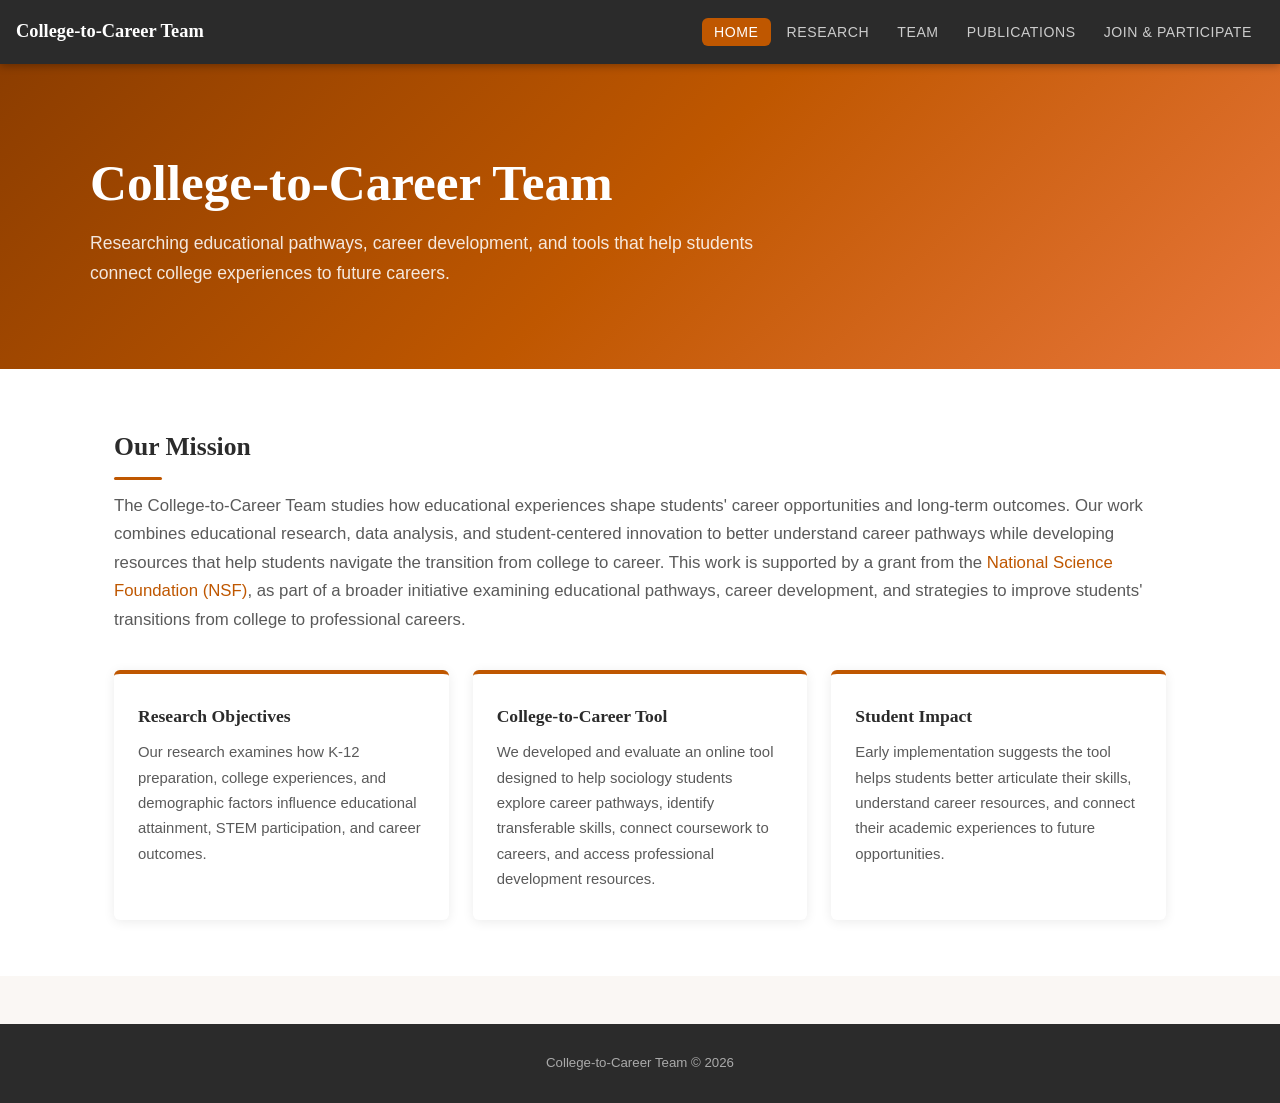
<file: index.html>
<!DOCTYPE html>
<html lang="en">
<head>
  <meta charset="UTF-8"/>
  <meta name="viewport" content="width=device-width, initial-scale=1.0"/>
  <title>Home — College-to-Career Team</title>
  <style>
:root {
  --orange: #BF5700;
  --orange-dark: #8C3D00;
  --orange-light: #E8763A;
  --charcoal: #2B2B2B;
  --mid-gray: #5A5A5A;
  --light-gray: #E8E4E0;
  --cream: #FAF7F4;
  --white: #FFFFFF;
  --font-display: 'Georgia', 'Times New Roman', serif;
  --font-body: 'Inter', 'Helvetica Neue', Arial, sans-serif;
  --max-width: 1100px;
  --radius: 6px;
  --shadow: 0 2px 12px rgba(0,0,0,0.08);
}
*, *::before, *::after { box-sizing: border-box; margin: 0; padding: 0; }
html { scroll-behavior: smooth; }
body { font-family: var(--font-body); color: var(--charcoal); background: var(--cream); line-height: 1.7; font-size: 16px; }
a { color: var(--orange); text-decoration: none; }
a:hover { text-decoration: underline; }

#site-header { background: var(--charcoal); position: sticky; top: 0; z-index: 100; box-shadow: 0 2px 8px rgba(0,0,0,0.3); }
.header-inner { max-width: 100%; margin: 0 auto; padding: 0 16px; display: flex; align-items: center; justify-content: space-between; height: 64px; }
.site-title { font-family: var(--font-display); font-size: 1.15rem; color: var(--white); font-weight: 700; white-space: nowrap; text-decoration: none; }
.site-title:hover { text-decoration: none; }
nav ul { list-style: none; display: flex; gap: 4px; }
nav a { color: #ccc; font-size: 0.88rem; font-weight: 500; letter-spacing: 0.04em; text-transform: uppercase; padding: 6px 12px; border-radius: var(--radius); }
nav a:hover, nav a.active { color: var(--white); background: var(--orange); text-decoration: none; }

.nav-toggle { display: none; background: none; border: none; cursor: pointer; flex-direction: column; gap: 5px; padding: 4px; }
.nav-toggle span { display: block; width: 24px; height: 2px; background: #ccc; border-radius: 2px; }

.section { max-width: var(--max-width); margin: 0 auto; padding: 56px 24px; }
.section-title { font-family: var(--font-display); font-size: 1.6rem; color: var(--charcoal); margin-bottom: 8px; }
.section-title::after { content: ''; display: block; width: 48px; height: 3px; background: var(--orange); margin-top: 8px; border-radius: 2px; }
.section-lead { color: var(--mid-gray); font-size: 1.05rem; max-width: 100%; margin-bottom: 36px; margin-top: 12px; }

.card-grid { display: grid; grid-template-columns: repeat(auto-fit, minmax(280px, 1fr)); gap: 24px; }
.card { background: var(--white); border-radius: var(--radius); padding: 28px 24px; box-shadow: var(--shadow); border-top: 4px solid var(--orange); }
.card h3 { font-family: var(--font-display); font-size: 1.1rem; margin-bottom: 8px; color: var(--charcoal); }
.card p { font-size: 0.93rem; color: var(--mid-gray); }

#site-footer { background: var(--charcoal); color: #aaa; text-align: center; padding: 28px 24px; font-size: 0.83rem; margin-top: 48px; }

@media (max-width: 768px) {
  .nav-toggle { display: flex; }
  nav { display: none; width: 100%; }
  nav.open { display: block; position: absolute; top: 64px; left: 0; right: 0; background: var(--charcoal); padding: 12px 16px; box-shadow: 0 4px 12px rgba(0,0,0,0.3); }
  nav ul { flex-direction: column; gap: 2px; }
  nav a { display: block; }
  .header-inner { flex-wrap: wrap; position: relative; }
}
</style>
</head>

<body>
  <header id="site-header"></header>

  <div style="background:linear-gradient(135deg,#8C3D00,#BF5700,#E8763A);padding:88px 24px 80px;">
    <div style="max-width:1100px;margin:0 auto;">
      <h1 style="font-family:Georgia,serif;font-size:clamp(2rem,5vw,3.2rem);color:#fff;line-height:1.2;max-width:760px;margin-bottom:16px;">
        College-to-Career Team
      </h1>
      <p style="font-size:1.1rem;color:rgba(255,255,255,0.87);max-width:700px;">
        Researching educational pathways, career development, and tools that help students connect college experiences to future careers.
      </p>
    </div>
  </div>

  <div style="background:#fff;">
    <div class="section">
      <h2 class="section-title">Our Mission</h2>

<p class="section-lead">
        The College-to-Career Team studies how educational experiences shape students' career opportunities and long-term outcomes. Our work combines educational research, data analysis, and student-centered innovation to better understand career pathways while developing resources that help students navigate the transition from college to career. This work is supported by a grant from the <a href="https://www.nsf.gov/awardsearch/show-award/?AWD_ID=2338923" target="_blank">National Science Foundation (NSF)</a>, as part of a broader initiative examining educational pathways, career development, and strategies to improve students' transitions from college to professional careers.
      </p>

      <div class="card-grid">
        <div class="card">
          <h3>Research Objectives</h3>
          <p>
            Our research examines how K-12 preparation, college experiences, and demographic factors influence educational attainment, STEM participation, and career outcomes.
          </p>
        </div>

        <div class="card">
          <h3>College-to-Career Tool</h3>
          <p>
            We developed and evaluate an online tool designed to help sociology students explore career pathways, identify transferable skills, connect coursework to careers, and access professional development resources.
          </p>
        </div>

        <div class="card">
          <h3>Student Impact</h3>
          <p>
            Early implementation suggests the tool helps students better articulate their skills, understand career resources, and connect their academic experiences to future opportunities.
          </p>
        </div>
      </div>


</div>
</div>
</div>
</div>

<footer id="site-footer"></footer>

  <script>
(function() {
  const pages = [
    { label: 'Home', href: 'index.html' },
    { label: 'Research', href: 'research.html' },
    { label: 'Team', href: 'team.html' },
    { label: 'Publications', href: 'publications.html' },
    { label: 'Join & Participate', href: 'join.html' }
  ];

  const current = location.pathname.split('/').pop() || 'index.html';

  const nav = pages.map(p => {
    const active = p.href === current || (current === '' && p.href === 'index.html') ? ' class="active"' : '';
    return `<li><a href="${p.href}"${active}>${p.label}</a></li>`;
  }).join('');

  document.getElementById('site-header').innerHTML = `
    <div class="header-inner">
      <a class="site-title" href="index.html">College-to-Career Team</a>
      <button class="nav-toggle" onclick="document.getElementById('site-nav').classList.toggle('open')">
        <span></span><span></span><span></span>
      </button>
      <nav id="site-nav"><ul>${nav}</ul></nav>
    </div>`;

  document.getElementById('site-footer').innerHTML =
    '<p>College-to-Career Team &copy; ' + new Date().getFullYear() + '</p>';
})();
</script>

</body>
</html>
</file>
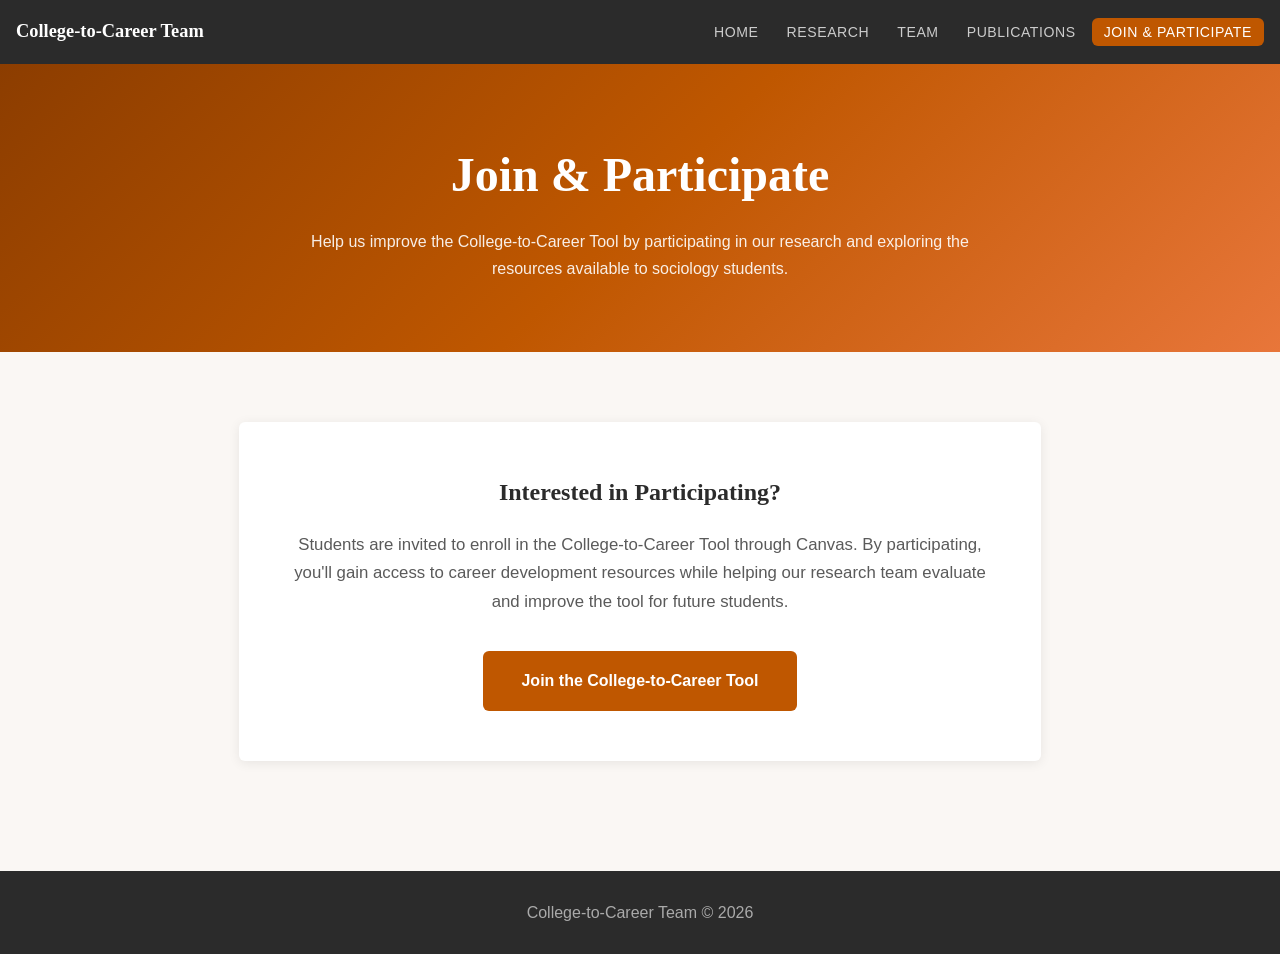
<file: join.html>
<!DOCTYPE html>
<html lang="en">
<head>
<meta charset="UTF-8">
<meta name="viewport" content="width=device-width, initial-scale=1.0">
<title>Join & Participate — College-to-Career Team</title>

<style>
:root{
  --orange:#BF5700;
  --orange-dark:#8C3D00;
  --orange-light:#E8763A;
  --charcoal:#2B2B2B;
  --mid-gray:#5A5A5A;
  --light-gray:#E8E4E0;
  --cream:#FAF7F4;
  --white:#FFFFFF;
  --font-display:'Georgia','Times New Roman',serif;
  --font-body:'Inter','Helvetica Neue',Arial,sans-serif;
  --max-width:1100px;
  --radius:6px;
  --shadow:0 2px 12px rgba(0,0,0,.08);
}

*{margin:0;padding:0;box-sizing:border-box;}

body{
    font-family:var(--font-body);
    background:var(--cream);
    color:var(--charcoal);
    line-height:1.7;
}

a{text-decoration:none;}

#site-header{
    background:var(--charcoal);
    position:sticky;
    top:0;
    z-index:100;
}

.header-inner{
    max-width:100%;
    height:64px;
    display:flex;
    justify-content:space-between;
    align-items:center;
    padding:0 16px;
}

.site-title{
    color:white;
    font-family:var(--font-display);
    font-weight:bold;
    font-size:1.15rem;
}

nav ul{
    list-style:none;
    display:flex;
    gap:4px;
}

nav a {
  color: #ccc;
  font-size: 0.88rem;
  font-weight: 500;
  letter-spacing: 0.04em;
  text-transform: uppercase;
  padding: 6px 12px;
  border-radius: var(--radius);
  transition: color 0.15s, background 0.15s;
}

nav a:hover,
nav a.active {
  color: var(--white);
  background: var(--orange);
  text-decoration: none;
}

.page-hero{
    background:linear-gradient(135deg,var(--orange-dark),var(--orange),var(--orange-light));
    color:white;
    text-align:center;
    padding:70px 24px;
}

.page-hero h1{
    font-family:var(--font-display);
    font-size:3rem;
    margin-bottom:12px;
}

.page-hero p{
    max-width:700px;
    margin:auto;
    color:rgba(255,255,255,.9);
}

.section{
    max-width:850px;
    margin:auto;
    padding:70px 24px;
}

.card{
    background:white;
    border-radius:6px;
    box-shadow:var(--shadow);
    padding:50px;
    text-align:center;
}

.card h2{
    font-family:var(--font-display);
    margin-bottom:18px;
    color:var(--charcoal);
}

.card p{
    color:var(--mid-gray);
    font-size:1.05rem;
    margin-bottom:35px;
}

.join-btn{
    display:inline-block;
    background:var(--orange);
    color:white;
    padding:16px 38px;
    border-radius:6px;
    font-size:1rem;
    font-weight:600;
    transition:.2s;
}

.join-btn:hover{
    background:var(--orange-dark);
}

#site-footer{
    background:var(--charcoal);
    color:#aaa;
    text-align:center;
    padding:28px;
    margin-top:40px;
}
</style>
</head>

<body>

<header id="site-header"></header>

<div class="page-hero">
    <h1>Join & Participate</h1>
    <p>Help us improve the College-to-Career Tool by participating in our research and exploring the resources available to sociology students.</p>
</div>

<div class="section">

<div class="card">

<h2>Interested in Participating?</h2>

<p>
Students are invited to enroll in the College-to-Career Tool through Canvas. By participating, you'll gain access to career development resources while helping our research team evaluate and improve the tool for future students.
</p>

<a class="join-btn"
href="https://utexas.instructure.com/enroll/9GL48W"
target="_blank">
Join the College-to-Career Tool
</a>

</div>

</div>

<footer id="site-footer"></footer>

<script>
(function() {

const pages = [
  { label: 'Home', href: 'index.html' },
  { label: 'Research', href: 'research.html' },
  { label: 'Team', href: 'team.html' },
  { label: 'Publications', href: 'publications.html' },
  { label: 'Join & Participate', href: 'join.html' }
];

const current = location.pathname.split('/').pop() || 'index.html';

const nav = pages.map(p=>{
const active = p.href===current ? ' class="active"' : '';
return `<li><a href="${p.href}"${active}>${p.label}</a></li>`;
}).join('');

document.getElementById("site-header").innerHTML=`
<div class="header-inner">
<a class="site-title" href="index.html">College-to-Career Team</a>
<nav><ul>${nav}</ul></nav>
</div>`;

document.getElementById("site-footer").innerHTML=
'<p>College-to-Career Team &copy; '+new Date().getFullYear()+'</p>';

})();
</script>

</body>
</html>
</file>
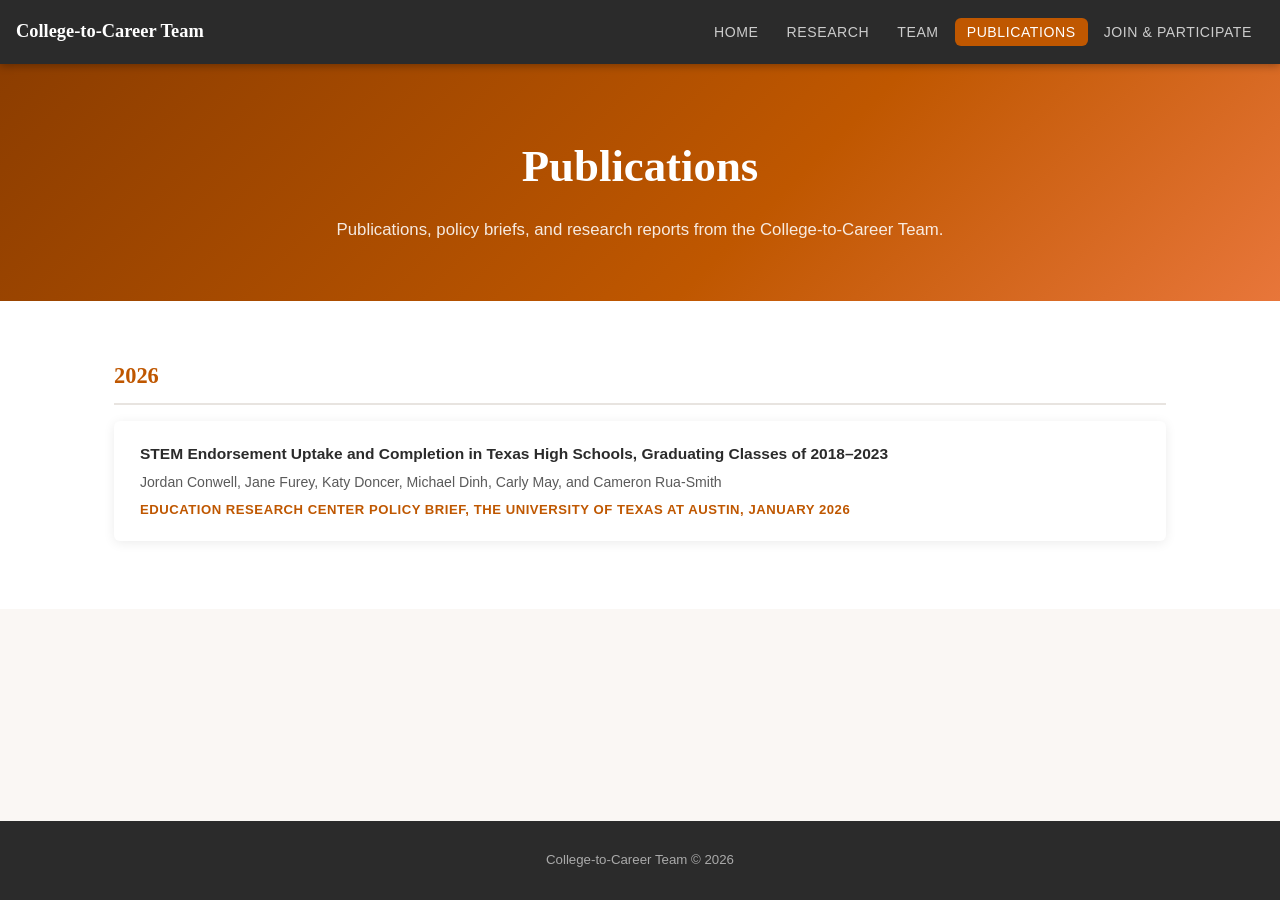
<file: publications.html>
<!DOCTYPE html>
<html lang="en">
<head>
  <meta charset="UTF-8"/>
  <meta name="viewport" content="width=device-width, initial-scale=1.0"/>
  <title>Publications — College-to-Career Team</title>

  <style>
:root {
  --orange: #BF5700;
  --orange-dark: #8C3D00;
  --orange-light: #E8763A;
  --charcoal: #2B2B2B;
  --mid-gray: #5A5A5A;
  --light-gray: #E8E4E0;
  --cream: #FAF7F4;
  --white: #FFFFFF;
  --font-display: 'Georgia', 'Times New Roman', serif;
  --font-body: 'Inter', 'Helvetica Neue', Arial, sans-serif;
  --max-width: 1100px;
  --radius: 6px;
  --shadow: 0 2px 12px rgba(0,0,0,0.08);
}

*, *::before, *::after { box-sizing: border-box; margin: 0; padding: 0; }

html { scroll-behavior: smooth; }

body {
  font-family: var(--font-body);
  color: var(--charcoal);
  background: var(--cream);
  line-height: 1.7;
  font-size: 16px;

  min-height: 100vh;
  display: flex;
  flex-direction: column;
}

a { color: var(--orange); text-decoration: none; }
a:hover { text-decoration: underline; }

#site-header {
  background: var(--charcoal);
  position: sticky;
  top: 0;
  z-index: 100;
  box-shadow: 0 2px 8px rgba(0,0,0,0.3);
}

.header-inner {
  max-width: 100%;
  margin: 0 auto;
  padding: 0 16px;
  display: flex;
  align-items: center;
  justify-content: space-between;
  height: 64px;
}

.site-title {
  font-family: var(--font-display);
  font-size: 1.15rem;
  color: var(--white);
  font-weight: 700;
  white-space: nowrap;
  text-decoration: none;
}

.site-title:hover { text-decoration: none; }

nav ul {
  list-style: none;
  display: flex;
  gap: 4px;
}

nav a {
  color: #ccc;
  font-size: 0.88rem;
  font-weight: 500;
  letter-spacing: 0.04em;
  text-transform: uppercase;
  padding: 6px 12px;
  border-radius: var(--radius);
  transition: color 0.15s, background 0.15s;
}

nav a:hover,
nav a.active {
  color: var(--white);
  background: var(--orange);
  text-decoration: none;
}

.nav-toggle {
  display: none;
  background: none;
  border: none;
  cursor: pointer;
  flex-direction: column;
  gap: 5px;
  padding: 4px;
}

.nav-toggle span {
  display: block;
  width: 24px;
  height: 2px;
  background: #ccc;
  border-radius: 2px;
}

.page-hero {
  background: linear-gradient(135deg, var(--orange-dark) 0%, var(--orange) 60%, var(--orange-light) 100%);
  padding: 64px 24px 56px;
  text-align: center;
}

.page-hero h1 {
  font-family: var(--font-display);
  font-size: clamp(1.8rem, 4vw, 2.8rem);
  color: var(--white);
  margin-bottom: 12px;
}

.page-hero p {
  color: rgba(255,255,255,0.88);
  font-size: 1.05rem;
  max-width: 620px;
  margin: 0 auto;
}

.section {
  max-width: var(--max-width);
  margin: 0 auto;
  padding: 56px 24px;
}

.pub-item {
  background: var(--white);
  border-radius: var(--radius);
  padding: 20px 22px;
  margin-bottom: 12px;
  box-shadow: var(--shadow);
  border-left: 4px solid transparent;
}

.pub-item:hover { border-left-color: var(--orange); }

.pub-title {
  font-weight: 700;
  font-size: 0.97rem;
  color: var(--charcoal);
  margin-bottom: 4px;
}

.pub-authors {
  font-size: 0.88rem;
  color: var(--mid-gray);
  margin-bottom: 4px;
}

.pub-venue {
  font-size: 0.82rem;
  font-weight: 700;
  color: var(--orange);
  text-transform: uppercase;
  letter-spacing: 0.04em;
}

#site-footer {
  background: var(--charcoal);
  color: #aaa;
  text-align: center;
  padding: 28px 24px;
  font-size: 0.83rem;
  margin-top: auto;
}

@media (max-width: 768px) {
  .nav-toggle { display: flex; }

  nav { display: none; width: 100%; }

  nav.open {
    display: block;
    position: absolute;
    top: 64px;
    left: 0;
    right: 0;
    background: var(--charcoal);
    padding: 12px 16px;
    box-shadow: 0 4px 12px rgba(0,0,0,0.3);
  }

  nav ul {
    flex-direction: column;
    gap: 2px;
  }

  nav a { display: block; }

  .header-inner {
    flex-wrap: wrap;
    position: relative;
  }
}
  </style>
</head>

<body>
  <header id="site-header"></header>
  <main style="flex:1;">

  <div class="page-hero">
    <h1>Publications</h1>
    <p>Publications, policy briefs, and research reports from the College-to-Career Team.</p>
  </div>

  <div style="background:#fff;">
    <div class="section">

      <div style="font-family:Georgia,serif;font-size:1.4rem;font-weight:700;color:#BF5700;margin-bottom:16px;padding-bottom:8px;border-bottom:2px solid #E8E4E0;">
        2026
      </div>

      <div class="pub-item">
        <div class="pub-title">
          STEM Endorsement Uptake and Completion in Texas High Schools, Graduating Classes of 2018–2023
        </div>

        <div class="pub-authors">
          Jordan Conwell, Jane Furey, Katy Doncer, Michael Dinh, Carly May, and Cameron Rua-Smith
        </div>

        <div class="pub-venue">
          Education Research Center Policy Brief, The University of Texas at Austin, January 2026
        </div>
      </div>

    </div>
  </div>
</main>
  <footer id="site-footer"></footer>

  <script>
(function() {
  const pages = [
    { label: 'Home', href: 'index.html' },
    { label: 'Research', href: 'research.html' },
    { label: 'Team', href: 'team.html' },
    { label: 'Publications', href: 'publications.html' },
    { label: 'Join & Participate', href: 'join.html' }
  ];

  const current = location.pathname.split('/').pop() || 'index.html';

  const nav = pages.map(p => {
    const active = p.href === current ? ' class="active"' : '';
    return `<li><a href="${p.href}"${active}>${p.label}</a></li>`;
  }).join('');

  document.getElementById('site-header').innerHTML = `
    <div class="header-inner">
      <a class="site-title" href="index.html">College-to-Career Team</a>
      <button class="nav-toggle" onclick="document.getElementById('site-nav').classList.toggle('open')">
        <span></span><span></span><span></span>
      </button>
      <nav id="site-nav">
        <ul>${nav}</ul>
      </nav>
    </div>
  `;

  document.getElementById('site-footer').innerHTML =
    '<p>College-to-Career Team &copy; ' + new Date().getFullYear() + '</p>';
})();
  </script>
</body>
</html>
</file>
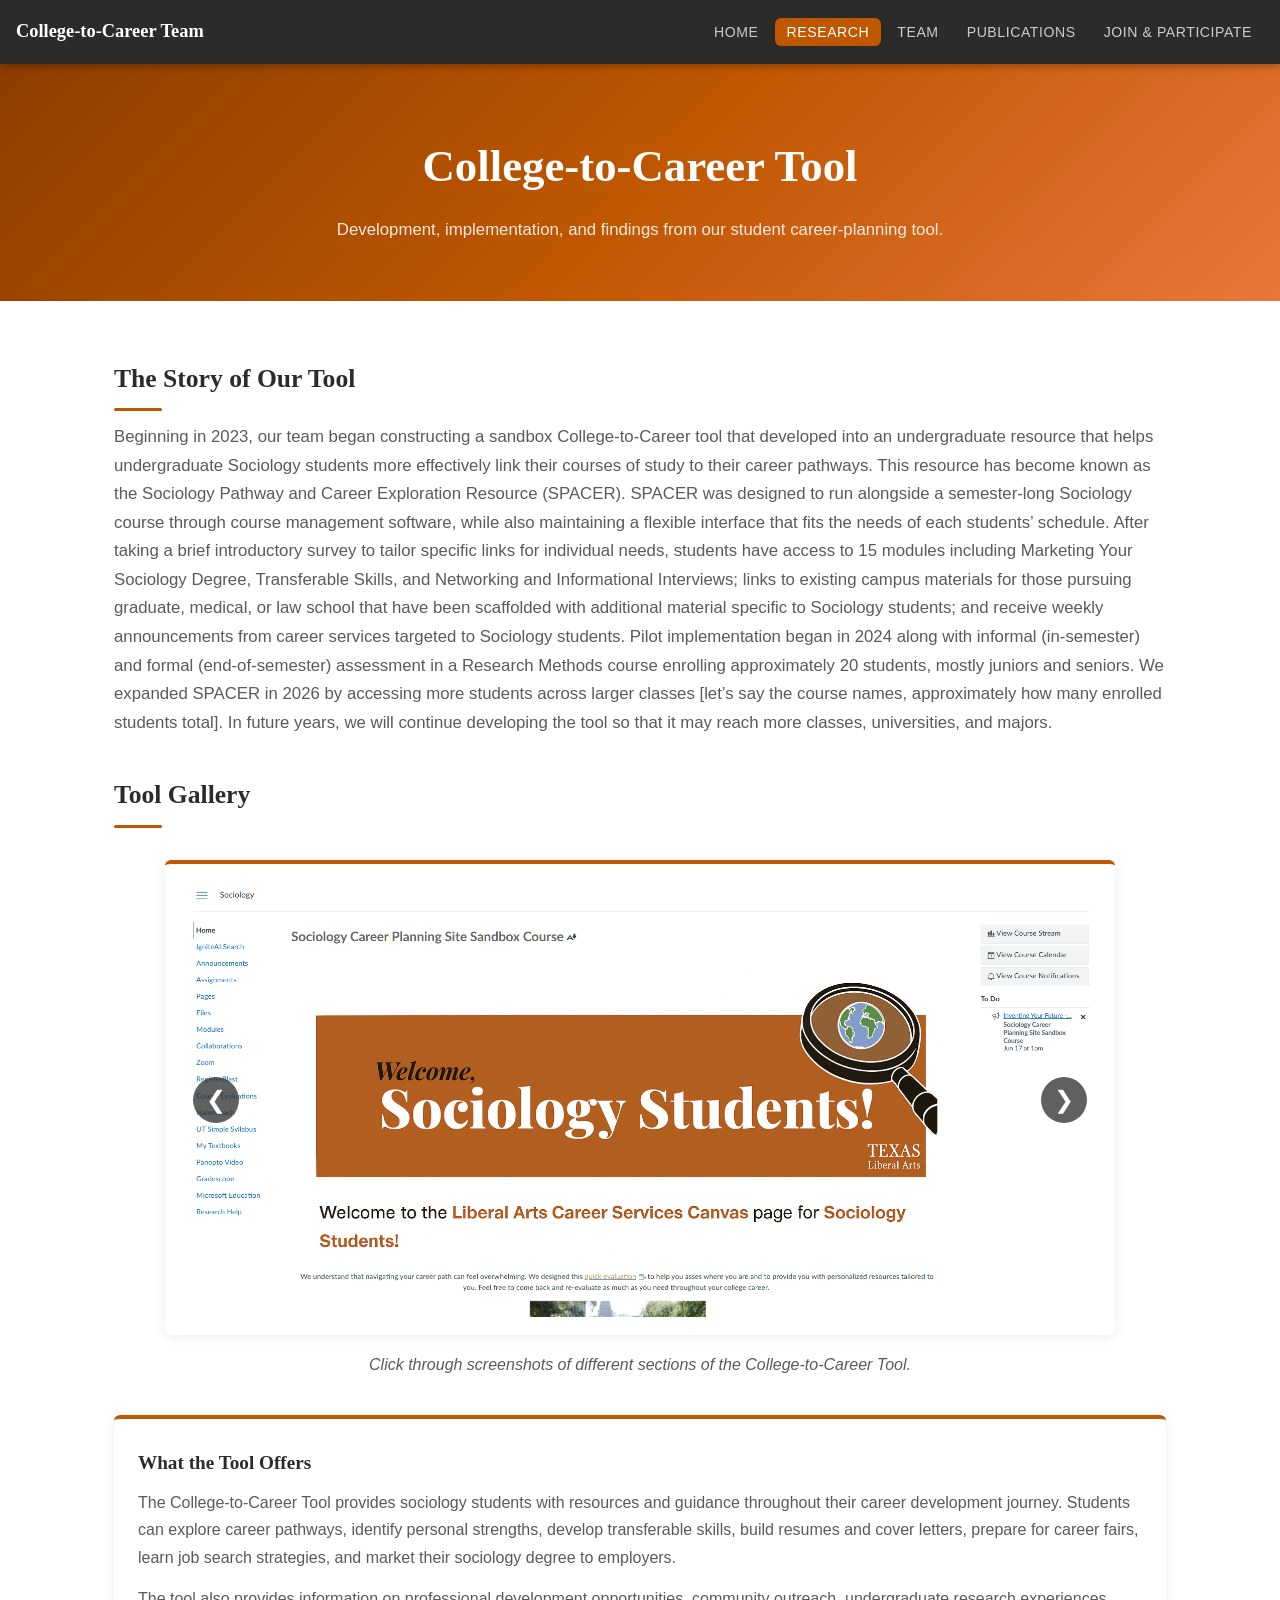
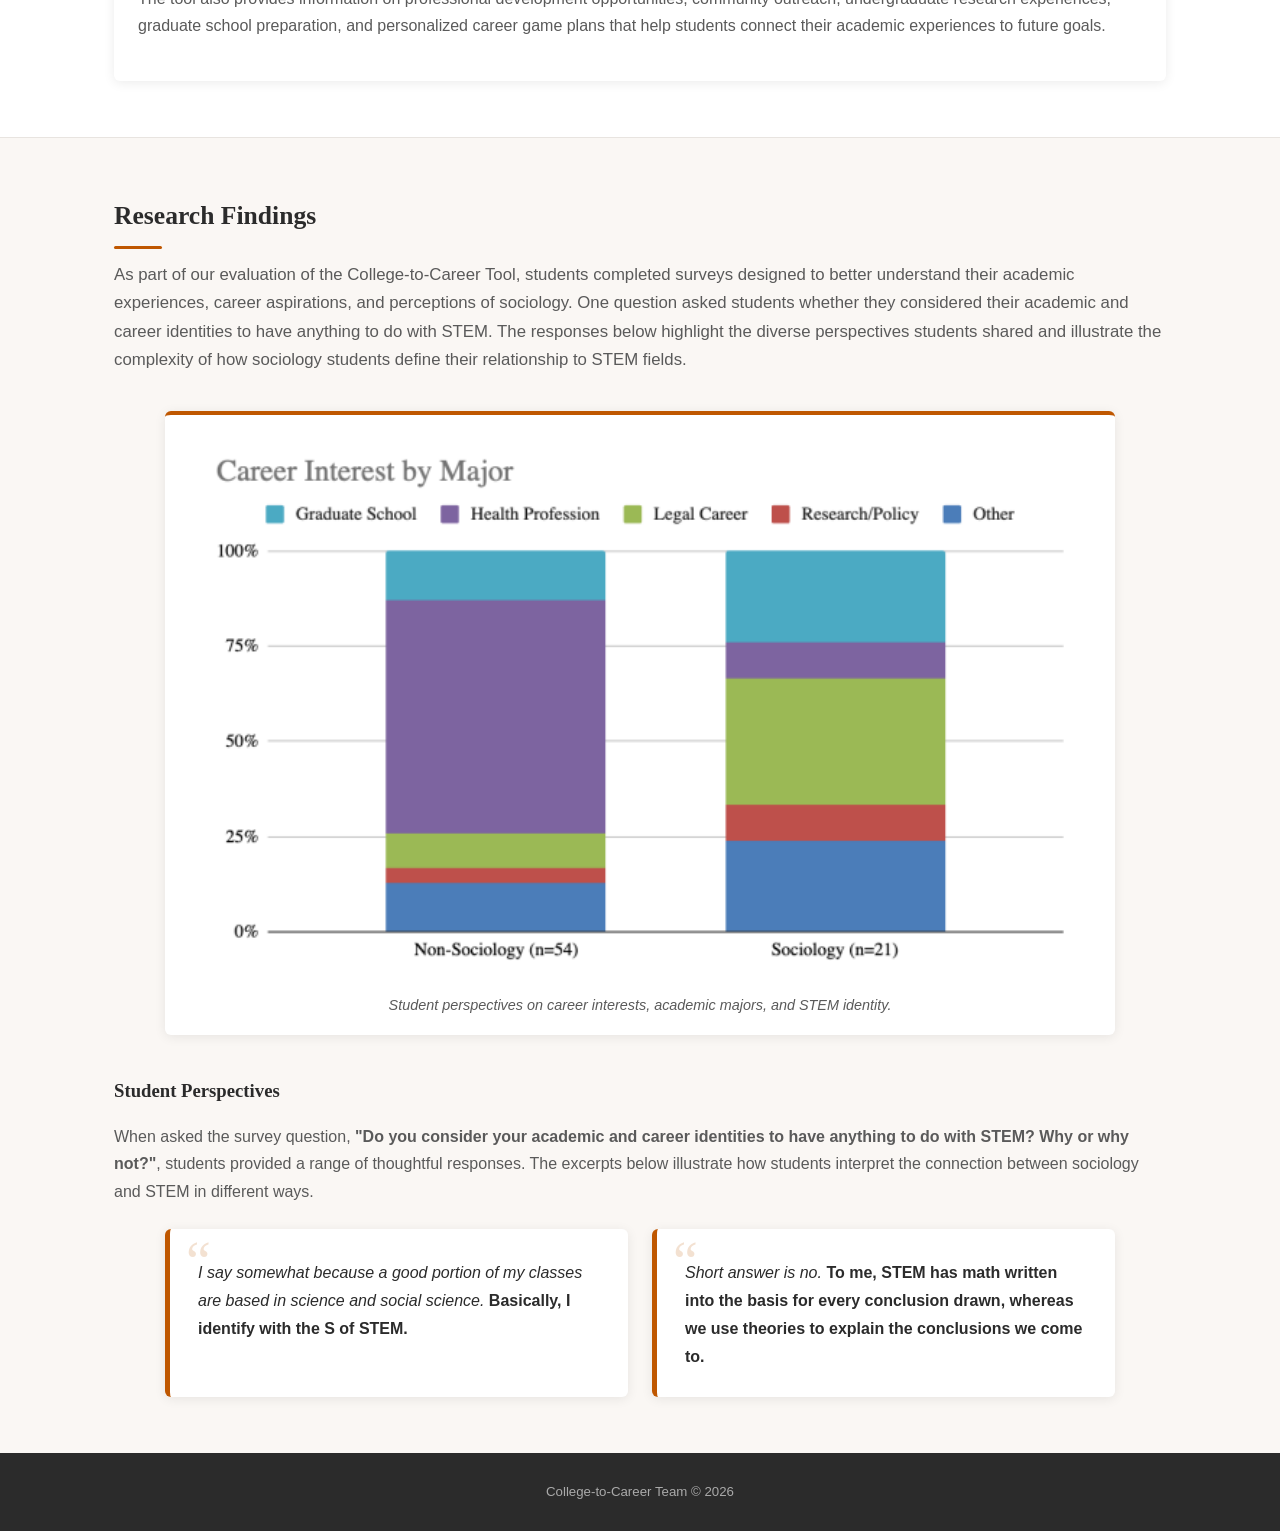
<file: research.html>
<!DOCTYPE html>
<html lang="en">
<head>
  <meta charset="UTF-8"/>
  <meta name="viewport" content="width=device-width, initial-scale=1.0"/>
  <title>Research — College-to-Career Team</title>

  <style>
:root {
  --orange: #BF5700;
  --orange-dark: #8C3D00;
  --orange-light: #E8763A;
  --charcoal: #2B2B2B;
  --mid-gray: #5A5A5A;
  --light-gray: #E8E4E0;
  --cream: #FAF7F4;
  --white: #FFFFFF;
  --font-display: 'Georgia', 'Times New Roman', serif;
  --font-body: 'Inter', 'Helvetica Neue', Arial, sans-serif;
  --max-width: 1100px;
  --radius: 6px;
  --shadow: 0 2px 12px rgba(0,0,0,0.08);
}

*, *::before, *::after {
  box-sizing: border-box;
  margin: 0;
  padding: 0;
}

html { scroll-behavior: smooth; }

body {
  font-family: var(--font-body);
  color: var(--charcoal);
  background: var(--cream);
  line-height: 1.7;
  font-size: 16px;
}

a {
  color: var(--orange);
  text-decoration: none;
}

a:hover { text-decoration: underline; }

img {
  max-width: 100%;
  display: block;
}

#site-header {
  background: var(--charcoal);
  position: sticky;
  top: 0;
  z-index: 100;
  box-shadow: 0 2px 8px rgba(0,0,0,0.3);
}

.header-inner {
  max-width: 100%;
  margin: 0 auto;
  padding: 0 16px;
  display: flex;
  align-items: center;
  justify-content: space-between;
  height: 64px;
}

.site-title {
  font-family: var(--font-display);
  font-size: 1.15rem;
  color: var(--white);
  font-weight: 700;
  white-space: nowrap;
  text-decoration: none;
}

.site-title:hover { text-decoration: none; }

nav ul {
  list-style: none;
  display: flex;
  gap: 4px;
}

nav a {
  color: #ccc;
  font-size: 0.88rem;
  font-weight: 500;
  letter-spacing: 0.04em;
  text-transform: uppercase;
  padding: 6px 12px;
  border-radius: var(--radius);
}

nav a:hover,
nav a.active {
  color: var(--white);
  background: var(--orange);
  text-decoration: none;
}

.nav-toggle {
  display: none;
  background: none;
  border: none;
  cursor: pointer;
  flex-direction: column;
  gap: 5px;
  padding: 4px;
}

.nav-toggle span {
  display: block;
  width: 24px;
  height: 2px;
  background: #ccc;
  border-radius: 2px;
}

.page-hero {
  background: linear-gradient(135deg, var(--orange-dark), var(--orange), var(--orange-light));
  padding: 64px 24px 56px;
  text-align: center;
}

.page-hero h1 {
  font-family: var(--font-display);
  font-size: clamp(1.8rem, 4vw, 2.8rem);
  color: var(--white);
  margin-bottom: 12px;
}

.page-hero p {
  color: rgba(255,255,255,0.88);
  font-size: 1.05rem;
  max-width: 620px;
  margin: 0 auto;
}

.section {
  max-width: var(--max-width);
  margin: 0 auto;
  padding: 56px 24px;
}

.section-title {
  font-family: var(--font-display);
  font-size: 1.6rem;
  color: var(--charcoal);
  margin-bottom: 8px;
}

.section-title::after {
  content: '';
  display: block;
  width: 48px;
  height: 3px;
  background: var(--orange);
  margin-top: 8px;
  border-radius: 2px;
}

.section-lead {
  color: var(--mid-gray);
  font-size: 1.05rem;
  max-width: 100%;
  margin-bottom: 36px;
  margin-top: 12px;
}

.card-grid {
  display: grid;
  grid-template-columns: repeat(auto-fill, minmax(280px, 1fr));
  gap: 24px;
}

.card {
  background: var(--white);
  border-radius: var(--radius);
  padding: 28px 24px;
  box-shadow: var(--shadow);
  border-top: 4px solid var(--orange);
}

.card h3 {
  font-family: var(--font-display);
  font-size: 1.1rem;
  margin-bottom: 8px;
  color: var(--charcoal);
}

.card p {
  font-size: 0.93rem;
  color: var(--mid-gray);
}

.gallery-container {
  position: relative;
  max-width: 950px;
  margin: 32px auto 16px;
  background: var(--white);
  border-radius: var(--radius);
  box-shadow: var(--shadow);
  border-top: 4px solid var(--orange);
  padding: 18px;
}

.gallery-container img {
  width: 100%;
  height: auto;
  border-radius: var(--radius);
  opacity: 1;
  transition: opacity 0.5s ease-in-out;
}

.gallery-container img.fade {
  opacity: 0;
}

.gallery-btn {
  position: absolute;
  top: 50%;
  transform: translateY(-50%);
  background: rgba(43,43,43,0.75);
  color: white;
  border: none;
  width: 46px;
  height: 46px;
  cursor: pointer;
  font-size: 24px;
  border-radius: 50%;
  transition: 0.2s;
}

.gallery-btn:hover {
  background: var(--orange);
}

.prev { left: 28px; }
.next { right: 28px; }

.gallery-caption {
  text-align: center;
  margin: 12px 0 36px;
  color: var(--mid-gray);
  font-style: italic;
}

.tool-offers {
  background: var(--white);
  border-radius: var(--radius);
  box-shadow: var(--shadow);
  border-top: 4px solid var(--orange);
  padding: 28px 24px;
  margin-top: 24px;
}

.tool-offers h3 {
  font-family: var(--font-display);
  font-size: 1.2rem;
  margin-bottom: 10px;
}

.tool-offers p {
  color: var(--mid-gray);
  margin-bottom: 14px;
}

.placeholder-box {
  height: 220px;
  background: var(--light-gray);
  border-radius: var(--radius);
  margin-bottom: 18px;
}

.divider {
  border: none;
  border-top: 1px solid var(--light-gray);
  margin: 0;
}
.findings-section {
  margin-top: 28px;
}

.findings-visual-wrap {
  max-width: 950px;
  margin: 0 auto 38px;
  background: var(--white);
  padding: 18px;
  border-radius: var(--radius);
  box-shadow: var(--shadow);
  border-top: 4px solid var(--orange);
}

.findings-visual {
  width: 100%;
  height: auto;
  border-radius: 4px;
}

.findings-caption {
  text-align: center;
  color: var(--mid-gray);
  font-size: 0.9rem;
  font-style: italic;
  margin-top: 12px;
}

.quote-grid {
  display: grid;
  grid-template-columns: repeat(2, 1fr);
  gap: 24px;
  max-width: 950px;
  margin: 0 auto;
}

.research-quote {
  position: relative;
  background: var(--white);
  border-radius: var(--radius);
  box-shadow: var(--shadow);
  border-left: 5px solid var(--orange);
  padding: 30px 28px 26px;
}

.research-quote::before {
  content: "“";
  position: absolute;
  top: 4px;
  left: 16px;
  font-family: Georgia, serif;
  font-size: 3.5rem;
  line-height: 1;
  color: rgba(191, 87, 0, 0.18);
}

.research-quote p {
  position: relative;
  color: var(--charcoal);
  font-size: 1rem;
  line-height: 1.75;
  font-style: italic;
  margin: 0;
}

.research-quote strong {
  color: var(--charcoal);
  font-style: normal;
}

@media (max-width: 768px) {
  .quote-grid {
    grid-template-columns: 1fr;
  }

  .findings-visual-wrap {
    padding: 10px;
  }

  .research-quote {
    padding: 28px 22px 24px;
  }
}
    
#site-footer {
  background: var(--charcoal);
  color: #aaa;
  text-align: center;
  padding: 28px 24px;
  font-size: 0.83rem;
  width: 100%;
}

@media (max-width: 768px) {
  .nav-toggle { display: flex; }

  nav {
    display: none;
    width: 100%;
  }

  nav.open {
    display: block;
    position: absolute;
    top: 64px;
    left: 0;
    right: 0;
    background: var(--charcoal);
    padding: 12px 16px;
    box-shadow: 0 4px 12px rgba(0,0,0,0.3);
  }

  nav ul {
    flex-direction: column;
    gap: 2px;
  }

  nav a { display: block; }

  .header-inner {
    flex-wrap: wrap;
    position: relative;
  }

  .gallery-btn {
    width: 38px;
    height: 38px;
    font-size: 20px;
  }

  .prev { left: 20px; }
  .next { right: 20px; }
}
  </style>
</head>

<body>
  <header id="site-header"></header>

  <div class="page-hero">
    <h1>College-to-Career Tool</h1>
    <p>Development, implementation, and findings from our student career-planning tool.</p>
  </div>

  <div style="background:#fff;">
    <div class="section">

      <h2 class="section-title">The Story of Our Tool</h2>

      <p class="section-lead">
Beginning in 2023, our team began constructing a sandbox College-to-Career tool that developed into an undergraduate resource that helps undergraduate Sociology students more effectively link their courses of study to their career pathways. This resource has become known as the Sociology Pathway and Career Exploration Resource (SPACER).


SPACER was designed to run alongside a semester-long Sociology course through course management software, while also maintaining a flexible interface that fits the needs of each students’ schedule. After taking a brief introductory survey to tailor specific links for individual needs, students have access to 15 modules including Marketing Your Sociology Degree, Transferable Skills, and Networking and Informational Interviews; links to existing campus materials for those pursuing graduate, medical, or law school that have been scaffolded with additional material specific to Sociology students; and receive weekly announcements from career services targeted to Sociology students.


Pilot implementation began in 2024 along with informal (in-semester) and formal (end-of-semester) assessment in a Research Methods course enrolling approximately 20 students, mostly juniors and seniors. We expanded SPACER in 2026 by accessing more students across larger classes [let’s say the course names, approximately how many enrolled students total]. In future years, we will continue developing the tool so that it may reach more classes, universities, and majors.
      </p>

      <h2 class="section-title">Tool Gallery</h2>

      <div class="gallery-container">
        <button class="gallery-btn prev" onclick="changeSlide(-1)">&#10094;</button>

        <img id="galleryImage"
             src="images/tool0.png"
             alt="College-to-Career Tool Screenshot">

        <button class="gallery-btn next" onclick="changeSlide(1)">&#10095;</button>
      </div>

      <p class="gallery-caption">
        Click through screenshots of different sections of the College-to-Career Tool.
      </p>

      <div class="tool-offers">
        <h3>What the Tool Offers</h3>

        <p>
          The College-to-Career Tool provides sociology students with resources and guidance throughout their career
          development journey. Students can explore career pathways, identify personal strengths, develop transferable
          skills, build resumes and cover letters, prepare for career fairs, learn job search strategies, and market
          their sociology degree to employers.
        </p>

        <p>
          The tool also provides information on professional development opportunities, community outreach,
          undergraduate research experiences, graduate school preparation, and personalized career game plans that
          help students connect their academic experiences to future goals.
        </p>
      </div>

    </div>
  </div>

  <hr class="divider"/>

 <div style="background:#FAF7F4;">
  <div class="section">

    <h2 class="section-title">Research Findings</h2>

<p class="section-lead">
As part of our evaluation of the College-to-Career Tool, students completed surveys
designed to better understand their academic experiences, career aspirations, and
perceptions of sociology. One question asked students whether they considered
their academic and career identities to have anything to do with STEM.
The responses below highlight the diverse perspectives students shared and
illustrate the complexity of how sociology students define their relationship
to STEM fields.
</p>

    <div class="findings-section">

      <div class="findings-visual-wrap">
        <img
          src="images/career-interest-major.png"
          alt="Visual showing the relationship between students' career interests and academic majors"
          class="findings-visual"
        >

        <p class="findings-caption">
          Student perspectives on career interests, academic majors, and STEM identity.
        </p>
      </div>

      <h3 style="margin:40px 0 16px; font-family:var(--font-display);">
Student Perspectives
</h3>

<p style="color:var(--mid-gray); margin-bottom:24px;">
When asked the survey question,
<strong>"Do you consider your academic and career identities to have anything to do with STEM? Why or why not?"</strong>,
students provided a range of thoughtful responses. The excerpts below illustrate
how students interpret the connection between sociology and STEM in different ways.
</p>

      <div class="quote-grid">

        <blockquote class="research-quote">
          <p>
            I say somewhat because a good portion of my classes are based in
            science and social science.
            <strong>Basically, I identify with the S of STEM.</strong>
          </p>
        </blockquote>

        <blockquote class="research-quote">
          <p>
            Short answer is no.
            <strong>
              To me, STEM has math written into the basis for every conclusion
              drawn, whereas we use theories to explain the conclusions we come to.
            </strong>
          </p>
        </blockquote>

      </div>

    </div>

  </div>
</div>

  <footer id="site-footer"></footer>

  <script>
const galleryImages = [
  "images/tool0.png",
  "images/tool1.png",
  "images/tool2.png",
  "images/tool3.png",
  "images/tool4.png",
  "images/tool5.png",
  "images/tool6.png"
];

let currentImage = 0;

function changeSlide(direction) {
  const image = document.getElementById("galleryImage");

  // Start fade out
  image.classList.add("fade");

  setTimeout(() => {
    currentImage += direction;

    if (currentImage < 0) {
      currentImage = galleryImages.length - 1;
    }

    if (currentImage >= galleryImages.length) {
      currentImage = 0;
    }

    image.src = galleryImages[currentImage];

    // Wait for new image to load before fading back in
    image.onload = () => {
      image.classList.remove("fade");
    };

  }, 500);
}

(function() {
  const pages = [
    { label: 'Home', href: 'index.html' },
    { label: 'Research', href: 'research.html' },
    { label: 'Team', href: 'team.html' },
    { label: 'Publications', href: 'publications.html' },
    { label: 'Join & Participate', href: 'join.html' }
  ];

  const current = location.pathname.split('/').pop() || 'index.html';

  const nav = pages.map(p => {
    const active = p.href === current ? ' class="active"' : '';
    return `<li><a href="${p.href}"${active}>${p.label}</a></li>`;
  }).join('');

  document.getElementById('site-header').innerHTML = `
    <div class="header-inner">
      <a class="site-title" href="index.html">College-to-Career Team</a>
      <button class="nav-toggle" onclick="document.getElementById('site-nav').classList.toggle('open')">
        <span></span><span></span><span></span>
      </button>
      <nav id="site-nav">
        <ul>${nav}</ul>
      </nav>
    </div>
  `;

  document.getElementById('site-footer').innerHTML =
    '<p>College-to-Career Team &copy; ' + new Date().getFullYear() + '</p>';
})();
  </script>
</body>
</html>
</file>
